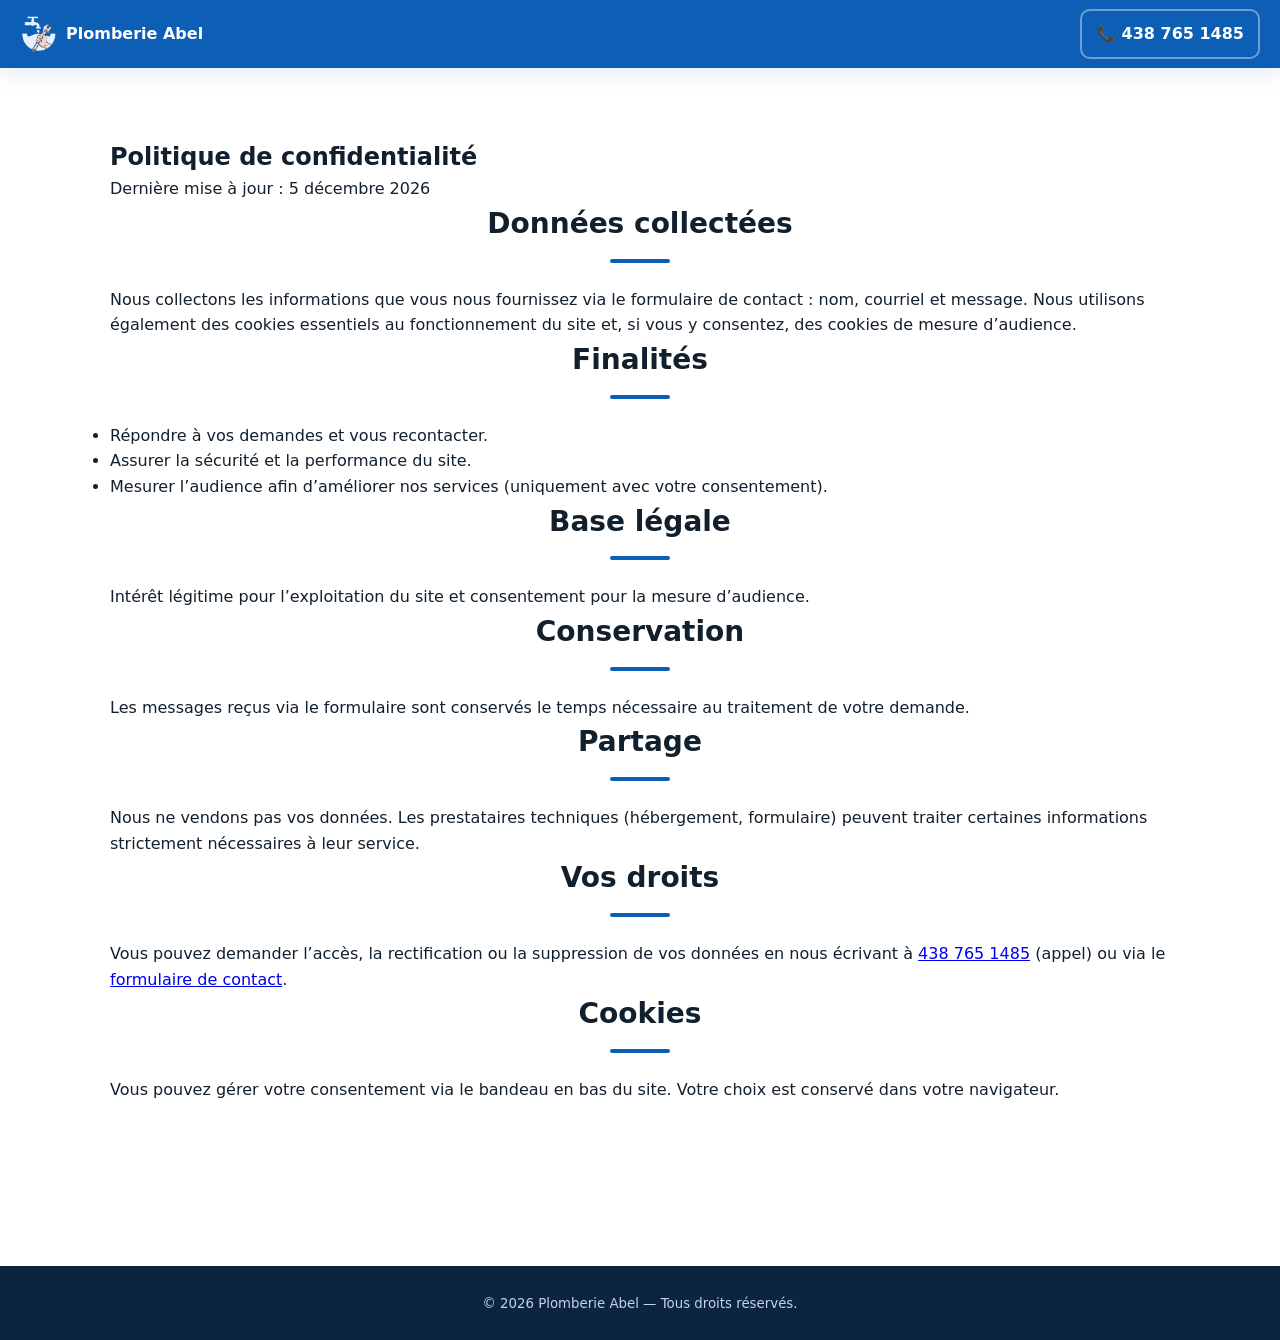
<file: confidentialite.html>
<!doctype html>
<html lang="fr-CA">
<head>
  <meta charset="utf-8" />
  <meta name="viewport" content="width=device-width,initial-scale=1" />
  <title>Politique de confidentialité | Plomberie Abel</title>
  <meta name="description" content="Politique de confidentialité de Plomberie Abel : types de données collectées, usage et droits des visiteurs." />
  <link rel="stylesheet" href="style.css" />
  <link rel="icon" href="favicon.ico" type="image/x-icon" />
  <meta name="theme-color" content="#0d5fb6" />
</head>
<body>
  <header class="topbar">
    <div class="container">
      <div class="brand">
        <img src="logo.png" alt="Logo Plomberie Abel" onerror="this.style.display='none'">
        <span>Plomberie Abel</span>
      </div>
      <a class="cta-phone" href="tel:+14387651485">📞 438&nbsp;765&nbsp;1485</a>
    </div>
  </header>

  <section class="section">
    <div class="container">
      <h1>Politique de confidentialité</h1>
      <p>Dernière mise à jour : <span id="d"></span></p>

      <h2>Données collectées</h2>
      <p>Nous collectons les informations que vous nous fournissez via le formulaire de contact : nom, courriel et message.
         Nous utilisons également des cookies essentiels au fonctionnement du site et, si vous y consentez,
         des cookies de mesure d’audience.</p>

      <h2>Finalités</h2>
      <ul>
        <li>Répondre à vos demandes et vous recontacter.</li>
        <li>Assurer la sécurité et la performance du site.</li>
        <li>Mesurer l’audience afin d’améliorer nos services (uniquement avec votre consentement).</li>
      </ul>

      <h2>Base légale</h2>
      <p>Intérêt légitime pour l’exploitation du site et consentement pour la mesure d’audience.</p>

      <h2>Conservation</h2>
      <p>Les messages reçus via le formulaire sont conservés le temps nécessaire au traitement de votre demande.</p>

      <h2>Partage</h2>
      <p>Nous ne vendons pas vos données. Les prestataires techniques (hébergement, formulaire) peuvent traiter certaines
         informations strictement nécessaires à leur service.</p>

      <h2>Vos droits</h2>
      <p>Vous pouvez demander l’accès, la rectification ou la suppression de vos données en nous écrivant à
         <a href="tel:+14387651485">438&nbsp;765&nbsp;1485</a> (appel) ou via le
         <a href="contact.html">formulaire de contact</a>.</p>

      <h2>Cookies</h2>
      <p>Vous pouvez gérer votre consentement via le bandeau en bas du site. Votre choix est conservé dans votre navigateur.</p>

      <p><a class="btn ghost" href="index.html">⬅ Retour à l’accueil</a></p>
    </div>
  </section>

  <footer class="footer">
    <div class="container">
      <small>© <span id="y"></span> Plomberie Abel — Tous droits réservés.</small>
    </div>
  </footer>

  <script>
    const d=new Date();
    document.getElementById('y').textContent=d.getFullYear();
    document.getElementById('d').textContent=d.toLocaleDateString('fr-CA',{year:'numeric',month:'long',day:'numeric'});
  </script>
</body>
</html>
</file>
<file: style.css>
/* === Palette principale === */
:root {
  --blue: #0d5fb6;
  --blue-dark: #0a4890;
  --blue-ghost: #e8f2ff;
  --text: #12202e;
  --muted: #6b7a8c;
  --bg: #ffffff;
  --alt: #f7f9fc;
  --shadow: 0 6px 24px rgba(13, 95, 182, 0.12);
}

/* === Reset === */
* {
  box-sizing: border-box;
  margin: 0;
  padding: 0;
}
html, body {
  scroll-behavior: smooth;
}
body {
  font-family: "Inter", system-ui, -apple-system, "Segoe UI", Roboto, Arial, sans-serif;
  background: var(--bg);
  color: var(--text);
  line-height: 1.6;
}
.container {
  max-width: 1100px;
  margin: 0 auto;
  padding: 0 20px;
}

/* === Topbar === */
.topbar {
  background: var(--blue);
  color: #fff;
  position: sticky;
  top: 0;
  z-index: 1000;
  box-shadow: var(--shadow);
}
.topbar .container {
  display: flex;
  justify-content: space-between;
  align-items: center;
  min-height: 68px;
  max-width: 1320px;
  gap: 16px;
}
.brand {
  display: flex;
  align-items: center;
  gap: 10px;
  font-weight: 700;
}
.brand img {
  height: 36px;
  width: auto;
}
.cta-phone {
  color: #fff;
  text-decoration: none;
  font-weight: 700;
  border: 2px solid rgba(255,255,255,0.4);
  padding: 10px 14px;
  border-radius: 10px;
  transition: 0.3s;
}
.cta-phone:hover {
  background: rgba(255,255,255,0.15);
}

/* === Hero === */
.hero {
  background: linear-gradient(rgba(0,0,0,0.55), rgba(0,0,0,0.55)), url("hero2.jpg") center/cover no-repeat;
  color: #fff;
  text-align: center;
  padding: 90px 0 70px;
}
.hero h1 {
  font-size: clamp(28px, 4vw, 44px);
  margin-bottom: 14px;
}
.hero .accent {
  color: #ffe27a;
}
.lead {
  font-size: clamp(16px, 2.3vw, 20px);
  max-width: 800px;
  margin: 0 auto 20px;
}
.hero-cta {
  display: flex;
  justify-content: center;
  flex-wrap: wrap;
  gap: 12px;
}

/* === Buttons === */
.btn {
  display: inline-block;
  text-decoration: none;
  padding: 12px 20px;
  font-weight: 700;
  border-radius: 10px;
  transition: all 0.25s ease;
}
.btn.primary {
  background: #fff;
  color: var(--blue-dark);
}
.btn.primary:hover {
  transform: translateY(-1px);
  box-shadow: 0 4px 12px rgba(0,0,0,0.15);
}
.btn.ghost {
  color: #fff;
  border: 2px solid #fff;
}
.btn.ghost:hover {
  background: rgba(255,255,255,0.15);
}

/* === Sections === */
.section {
  padding: 70px 0;
}
.section.alt {
  background: var(--alt);
}
.section h2 {
  text-align: center;
  font-size: 28px;
  margin-bottom: 24px;
  position: relative;
}
.section h2::after {
  content: "";
  display: block;
  width: 60px;
  height: 4px;
  border-radius: 2px;
  background: var(--blue);
  margin: 12px auto 0;
}

/* === Cards / Services === */
.grid {
  display: grid;
  gap: 20px;
  grid-template-columns: repeat(auto-fit, minmax(240px, 1fr));
}
.card {
  background: var(--blue);
  color: #fff;
  padding: 28px 20px;
  border-radius: 16px;
  box-shadow: 0 4px 15px rgba(0,0,0,0.1);
  transition: transform 0.3s ease, box-shadow 0.3s ease;
}
.card:hover {
  transform: translateY(-5px);
  box-shadow: 0 8px 20px rgba(0,0,0,0.2);
}
.card h3 {
  margin-bottom: 10px;
}

/* === About === */
.about-grid {
  display: grid;
  gap: 30px;
  grid-template-columns: 1.2fr 0.8fr;
}
.pill-list {
  list-style: none;
  display: flex;
  flex-wrap: wrap;
  gap: 10px;
}
.pill-list li {
  background: var(--blue-ghost);
  color: var(--blue-dark);
  border: 1px solid #cddff7;
  padding: 8px 12px;
  border-radius: 999px;
  font-weight: 600;
}

/* === Avis === */
#avis-form {
  background: #fff;
  padding: 24px;
  border-radius: 12px;
  box-shadow: var(--shadow);
  display: flex;
  flex-direction: column;
  gap: 16px;
  margin-bottom: 30px;
}
#avis-form input,
#avis-form textarea {
  padding: 12px 14px;
  border: 1px solid #cfd9e3;
  border-radius: 8px;
  font-size: 15px;
  font-family: inherit;
}
#avis-form input:focus,
#avis-form textarea:focus {
  outline: none;
  border-color: var(--blue);
  box-shadow: 0 0 0 3px rgba(13,95,182,0.15);
}
#avis-form button {
  align-self: start;
}
#avis-list {
  display: flex;
  flex-direction: column;
  gap: 16px;
}
.avis-item {
  background: var(--blue-ghost);
  border-left: 4px solid var(--blue);
  padding: 16px;
  border-radius: 10px;
}

/* === Galerie === */
.slider-section {
  background: #f8fbff;
  text-align: center;
}
.slider-wrapper {
  position: relative;
  overflow: hidden;
}
.slider {
  display: flex;
  gap: 16px;
  overflow-x: auto;
  scroll-behavior: smooth;
  scrollbar-width: none;
}
.slider::-webkit-scrollbar {
  display: none;
}
.slider img {
  flex: 0 0 auto;
  width: 340px;
  height: 230px;
  border-radius: 10px;
  object-fit: cover;
  transition: transform 0.3s ease;
}
.slider img:hover {
  transform: scale(1.05);
}
.slide-btn {
  position: absolute;
  top: 50%;
  transform: translateY(-50%);
  background: rgba(13,95,182,0.8);
  border: none;
  color: #fff;
  border-radius: 50%;
  width: 40px;
  height: 40px;
  cursor: pointer;
  font-size: 22px;
}
.slide-btn.left { left: 8px; }
.slide-btn.right { right: 8px; }
.slide-btn:hover { background: rgba(10,72,144,0.95); }

/* === Contact === */
#contact-form {
  background: #fff;
  padding: 24px;
  border-radius: 12px;
  box-shadow: var(--shadow);
  display: flex;
  flex-direction: column;
  gap: 14px;
}
#contact-form input,
#contact-form textarea {
  padding: 12px 14px;
  border: 1px solid #cfd9e3;
  border-radius: 8px;
  font-size: 15px;
}
#contact-form input:focus,
#contact-form textarea:focus {
  border-color: var(--blue);
  outline: none;
  box-shadow: 0 0 0 3px rgba(13,95,182,0.15);
}

/* === Bouton flottant === */
.call-float {
  position: fixed;
  bottom: 20px;
  right: 20px;
  background: var(--blue);
  color: #fff;
  font-weight: 700;
  padding: 12px 18px;
  border-radius: 999px;
  text-decoration: none;
  box-shadow: 0 4px 12px rgba(0,0,0,0.25);
  transition: 0.3s;
  z-index: 999;
}
.call-float:hover {
  background: var(--blue-dark);
  transform: scale(1.05);
}

/* === Footer === */
.footer {
  background: #0b2540;
  color: #c6d2e3;
  padding: 24px 0;
  text-align: center;
  margin-top: 40px;
}

/* === Animation Fade === */
.fade-in {
  opacity: 0;
  transform: translateY(30px);
  transition: opacity 0.8s ease, transform 0.8s ease;
}
.fade-in.visible {
  opacity: 1;
  transform: translateY(0);
}

/* === Responsive === */
@media (max-width: 900px) {
  .about-grid { grid-template-columns: 1fr; }
}
@media (max-width: 640px) {
  .cta-phone {
    background: #fff;
    color: var(--blue-dark);
    border: none;
    padding: 8px 12px;
    border-radius: 8px;
  }
  .slider img {
    width: 260px;
    height: 180px;
  }
  .call-float {
    bottom: 10px;
    right: 10px;
    font-size: 14px;
    padding: 10px 14px;
  }
}
/* === À propos - Section centrée et moderne === */
#about {
  background: var(--alt);
  text-align: center;
}

.about-centered {
  max-width: 850px;
  margin: 0 auto;
}

.about-card {
  background: #fff;
  padding: 30px 40px;
  margin-top: 20px;
  border-radius: 14px;
  box-shadow: 0 6px 24px rgba(13, 95, 182, 0.12);
  line-height: 1.7;
  font-size: 16px;
  color: #12202e;
  text-align: justify;
  transition: transform 0.3s ease, box-shadow 0.3s ease;
}

.about-card:hover {
  transform: translateY(-4px);
  box-shadow: 0 10px 28px rgba(13, 95, 182, 0.2);
}

.about-card strong {
  color: var(--blue);
}

.about-extra {
  display: flex;
  justify-content: center;
  gap: 40px;
  margin-top: 30px;
  flex-wrap: wrap;
}

.about-extra h4 {
  color: var(--blue-dark);
  font-weight: 600;
  background: #fff;
  padding: 10px 20px;
  border-radius: 8px;
  box-shadow: 0 3px 10px rgba(13, 95, 182, 0.12);
}
/* === Accessibilité : lien d'évitement === */
.skip-link {
  position: absolute;
  left: -9999px;
  top: 0;
  background: #fff;
  color: var(--blue-dark);
  padding: 12px 18px;
  border-radius: 0 0 8px 0;
  font-weight: 700;
  z-index: 10000;
}
.skip-link:focus {
  left: 0;
}

/* === Navigation principale (header) === */
.main-nav {
  display: none;
  gap: clamp(10px, 1.4vw, 20px);
  font-weight: 600;
  font-size: clamp(12.5px, 1.05vw, 15px);
  flex-wrap: nowrap;
  white-space: nowrap;
}
.main-nav a {
  color: #fff;
  text-decoration: none;
  opacity: 0.9;
  white-space: nowrap;
}
.main-nav a:hover {
  opacity: 1;
  text-decoration: underline;
}
@media (min-width: 1180px) {
  .main-nav { display: flex; }
}

/* === Pourquoi nous choisir === */
.why-grid {
  display: grid;
  gap: 20px;
  grid-template-columns: repeat(auto-fit, minmax(200px, 1fr));
}
.why-card {
  background: #fff;
  padding: 26px 20px;
  border-radius: 14px;
  box-shadow: var(--shadow);
  text-align: center;
}
.why-icon { font-size: 28px; margin-bottom: 10px; }
.why-num {
  font-size: 22px;
  font-weight: 800;
  color: var(--blue-dark);
  margin-bottom: 6px;
}
.why-card p { color: var(--muted); font-size: 14px; }

/* === Zone desservie === */
.zone-grid {
  list-style: none;
  display: grid;
  gap: 16px;
  grid-template-columns: repeat(auto-fit, minmax(220px, 1fr));
  margin-top: 30px;
}
.zone-grid li {
  background: var(--blue-ghost);
  border: 1px solid #cddff7;
  border-radius: 12px;
  padding: 18px 20px;
}
.zone-grid strong {
  display: block;
  color: var(--blue-dark);
  font-size: 16px;
  margin-bottom: 4px;
}
.zone-grid span {
  color: var(--muted);
  font-size: 14px;
}

/* === FAQ === */
.faq-list {
  max-width: 760px;
  margin: 0 auto;
  display: flex;
  flex-direction: column;
  gap: 12px;
}
.faq-item {
  background: #fff;
  border: 1px solid #e2e8f0;
  border-radius: 10px;
  padding: 4px 20px;
}
.faq-item summary {
  cursor: pointer;
  font-weight: 700;
  padding: 16px 0;
  color: var(--blue-dark);
  list-style: none;
}
.faq-item summary::-webkit-details-marker { display: none; }
.faq-item summary::after {
  content: "+";
  float: right;
  font-weight: 400;
  color: var(--blue);
}
.faq-item[open] summary::after { content: "–"; }
.faq-item p {
  padding-bottom: 18px;
  color: var(--muted);
}

/* === Galerie : légendes === */
.slider figure {
  margin: 0;
  flex: 0 0 auto;
}
.slider figcaption {
  margin-top: 8px;
  font-size: 13px;
  color: var(--muted);
  text-align: left;
  width: 340px;
}
@media (max-width: 640px) {
  .slider figcaption { width: 260px; }
}

/* === Carte === */
.map-wrap {
  margin-top: 24px;
}

/* === Barre mobile Appeler / SMS === */
.sticky-mobile-bar {
  display: none;
  position: fixed;
  bottom: 0;
  left: 0;
  right: 0;
  z-index: 998;
  box-shadow: 0 -4px 16px rgba(0,0,0,0.15);
}
.sticky-mobile-bar a {
  flex: 1;
  text-align: center;
  padding: 14px 0;
  font-weight: 700;
  text-decoration: none;
  color: #fff;
}
.sticky-mobile-bar a:first-child { background: var(--blue); }
.sticky-mobile-bar a:last-child { background: var(--blue-dark); }
@media (max-width: 640px) {
  .sticky-mobile-bar { display: flex; }
  .call-float { display: none; }
  body { padding-bottom: 54px; }
}
/* === Bannière Cookies === */
.cookie-banner {
  position: fixed;
  bottom: 0;
  left: 0;
  width: 100%;
  background: rgba(255, 255, 255, 0.97);
  border-top: 2px solid var(--blue);
  box-shadow: 0 -4px 20px rgba(0, 0, 0, 0.1);
  z-index: 9999;
  display: none;
  animation: slideUp 0.6s ease forwards;
}

.cookie-content {
  max-width: 1100px;
  margin: 0 auto;
  padding: 20px 24px;
  display: flex;
  flex-wrap: wrap;
  align-items: center;
  justify-content: space-between;
  gap: 20px;
  color: #12202e;
}

.cookie-content p {
  flex: 1;
  font-size: 15px;
  line-height: 1.5;
  margin: 0;
}

.cookie-content a {
  color: var(--blue);
  text-decoration: underline;
}

.cookie-buttons {
  display: flex;
  gap: 10px;
  flex-shrink: 0;
}

.cookie-buttons .btn {
  font-size: 15px;
  padding: 10px 20px;
  border-radius: 8px;
}

.cookie-buttons .btn.ghost {
  background: #fff;
  border: 1px solid var(--blue);
  color: var(--blue);
}

.cookie-buttons .btn.ghost:hover {
  background: var(--blue);
  color: #fff;
}

@keyframes slideUp {
  from {
    transform: translateY(100%);
    opacity: 0;
  }
  to {
    transform: translateY(0);
    opacity: 1;
  }
}

/* ============================================================
   AJOUTS — Structure multi-pages (10 pages)
   ============================================================ */

/* === Menu mobile (hamburger) === */
.topbar-actions {
  display: flex;
  align-items: center;
  gap: 10px;
}
.nav-toggle {
  display: inline-flex;
  align-items: center;
  justify-content: center;
  background: none;
  border: 2px solid rgba(255,255,255,0.4);
  color: #fff;
  font-size: 20px;
  width: 42px;
  height: 42px;
  border-radius: 10px;
  cursor: pointer;
}
@media (min-width: 1180px) {
  .nav-toggle { display: none; }
}
@media (max-width: 1179px) {
  .main-nav {
    position: absolute;
    top: 68px;
    left: 0;
    right: 0;
    background: var(--blue-dark);
    flex-direction: column;
    gap: 0;
    padding: 6px 20px 14px;
    display: none;
    white-space: normal;
  }
  .main-nav.open { display: flex; }
  .main-nav a {
    padding: 13px 0;
    border-bottom: 1px solid rgba(255,255,255,0.15);
    opacity: 1;
    font-size: 15px;
    white-space: normal;
  }
}
.main-nav a.active {
  text-decoration: underline;
  opacity: 1;
}

/* === Bannière de page intérieure (page-hero) === */
.page-hero {
  background: linear-gradient(rgba(10,72,144,0.88), rgba(10,72,144,0.88)), url("hero2.jpg") center/cover no-repeat;
  color: #fff;
  padding: 56px 0 44px;
  text-align: center;
}
.page-hero h1 {
  font-size: clamp(26px, 4vw, 38px);
  margin-bottom: 8px;
}
.breadcrumb {
  font-size: 14px;
  opacity: 0.85;
}
.breadcrumb a { color: #fff; }
.breadcrumb span { margin: 0 6px; }

/* === Teasers (page d'accueil : liens vers les autres pages) === */
.teaser-grid {
  display: grid;
  gap: 20px;
  grid-template-columns: repeat(auto-fit, minmax(230px, 1fr));
}
.teaser-card {
  background: #fff;
  border: 1px solid #e2e8f0;
  border-radius: 14px;
  padding: 24px;
  box-shadow: var(--shadow);
  transition: transform 0.25s ease, box-shadow 0.25s ease;
}
.teaser-card:hover {
  transform: translateY(-4px);
  box-shadow: 0 10px 24px rgba(13,95,182,0.18);
}
.teaser-card .teaser-icon { font-size: 26px; margin-bottom: 10px; }
.teaser-card h3 { margin-bottom: 8px; color: var(--blue-dark); }
.teaser-card p { color: var(--muted); font-size: 14.5px; margin-bottom: 12px; }
.teaser-card a.teaser-link {
  color: var(--blue);
  font-weight: 700;
  text-decoration: none;
  font-size: 14.5px;
}
.teaser-card a.teaser-link:hover { text-decoration: underline; }

/* === Cadre vidéo (iframe) === */
.cadre-video {
  max-width: 780px;
  margin: 34px auto 0;
  text-align: center;
}
.cadre-video .frame-box {
  position: relative;
  padding-bottom: 56.25%;
  height: 0;
  overflow: hidden;
  border-radius: 14px;
  box-shadow: var(--shadow);
  border: 4px solid #fff;
  outline: 1px solid #e2e8f0;
}
.cadre-video .frame-box iframe {
  position: absolute;
  top: 0; left: 0;
  width: 100%; height: 100%;
  border: 0;
}
.cadre-video figcaption {
  margin-top: 10px;
  color: var(--muted);
  font-size: 14.5px;
}

/* === Cadre carte (contact) déjà existant via .map-wrap, on l'encadre davantage === */
.map-wrap iframe {
  border: 4px solid #fff !important;
  outline: 1px solid #e2e8f0;
  box-shadow: var(--shadow);
}

/* === Lecteur audio === */
.audio-card {
  max-width: 560px;
  margin: 30px auto 0;
  background: #fff;
  border: 1px solid #e2e8f0;
  border-radius: 14px;
  padding: 22px 24px;
  box-shadow: var(--shadow);
  text-align: center;
}
.audio-card h3 { color: var(--blue-dark); margin-bottom: 6px; }
.audio-card p { color: var(--muted); font-size: 14px; margin-bottom: 14px; }
.audio-card audio { width: 100%; }

/* === Article long (page Urgence 24/7) === */
.article {
  max-width: 760px;
  margin: 0 auto;
  font-size: 16px;
  line-height: 1.8;
}
.article h2 {
  text-align: left;
  font-size: 22px;
  margin: 34px 0 12px;
}
.article h2::after { display: none; }
.article h2:first-child { margin-top: 0; }
.article p { margin-bottom: 14px; color: var(--text); }
.article ul { margin: 0 0 14px 22px; }
.article li { margin-bottom: 6px; }
.article .warn-box {
  background: #fff4e5;
  border-left: 4px solid #e08a1e;
  padding: 16px 18px;
  border-radius: 8px;
  margin: 20px 0;
}
.article img {
  width: 100%;
  border-radius: 14px;
  margin: 20px 0;
  box-shadow: var(--shadow);
}

/* === Icônes réseaux sociaux === */
.social-icons {
  display: flex;
  gap: 10px;
  margin-top: 14px;
}
.social-icons a {
  display: inline-flex;
  align-items: center;
  justify-content: center;
  width: 38px;
  height: 38px;
  border-radius: 50%;
  background: rgba(255,255,255,0.12);
  color: #fff;
  text-decoration: none;
  font-size: 16px;
  transition: 0.25s;
}
.social-icons a:hover { background: var(--blue); transform: translateY(-2px); }

/* === Pied de page complet (multi-colonnes) === */
.footer-main {
  background: #0b2540;
  color: #c6d2e3;
  margin-top: 50px;
  padding-top: 46px;
}
.footer-grid {
  display: grid;
  gap: 30px;
  grid-template-columns: 1.3fr 1fr 1fr 1fr;
  padding-bottom: 30px;
  border-bottom: 1px solid rgba(255,255,255,0.12);
}
.footer-logo { height: 34px; margin-bottom: 10px; filter: brightness(0) invert(1); }
.footer-brand p { font-size: 14px; line-height: 1.6; color: #9fb0c6; }
.footer-col h4 {
  color: #fff;
  font-size: 15px;
  margin-bottom: 14px;
  text-transform: uppercase;
  letter-spacing: 0.04em;
}
.footer-col ul { list-style: none; display: flex; flex-direction: column; gap: 9px; }
.footer-col a {
  color: #c6d2e3;
  text-decoration: none;
  font-size: 14.5px;
}
.footer-col a:hover { color: #fff; text-decoration: underline; }
.footer-bottom {
  padding: 18px 0 26px;
  text-align: center;
  font-size: 13.5px;
  color: #8398b3;
}
@media (max-width: 860px) {
  .footer-grid { grid-template-columns: 1fr 1fr; }
}
@media (max-width: 560px) {
  .footer-grid { grid-template-columns: 1fr; }
}

/* === Plan du site === */
.sitemap-grid {
  display: grid;
  gap: 24px;
  grid-template-columns: repeat(auto-fit, minmax(260px, 1fr));
}
.sitemap-block {
  background: #fff;
  border: 1px solid #e2e8f0;
  border-radius: 14px;
  padding: 22px 24px;
  box-shadow: var(--shadow);
}
.sitemap-block h3 {
  color: var(--blue-dark);
  margin-bottom: 6px;
  font-size: 17px;
}
.sitemap-block a { color: var(--blue); font-weight: 700; text-decoration: none; }
.sitemap-block a:hover { text-decoration: underline; }
.sitemap-block p { color: var(--muted); font-size: 14px; margin-top: 4px; }
.sitemap-external {
  max-width: 760px;
  margin: 34px auto 0;
  background: var(--blue-ghost);
  border: 1px solid #cddff7;
  border-radius: 14px;
  padding: 22px 24px;
}
.sitemap-external h3 { color: var(--blue-dark); margin-bottom: 10px; }
.sitemap-external ul { margin-left: 20px; }
.sitemap-external a { color: var(--blue-dark); }
</file>
